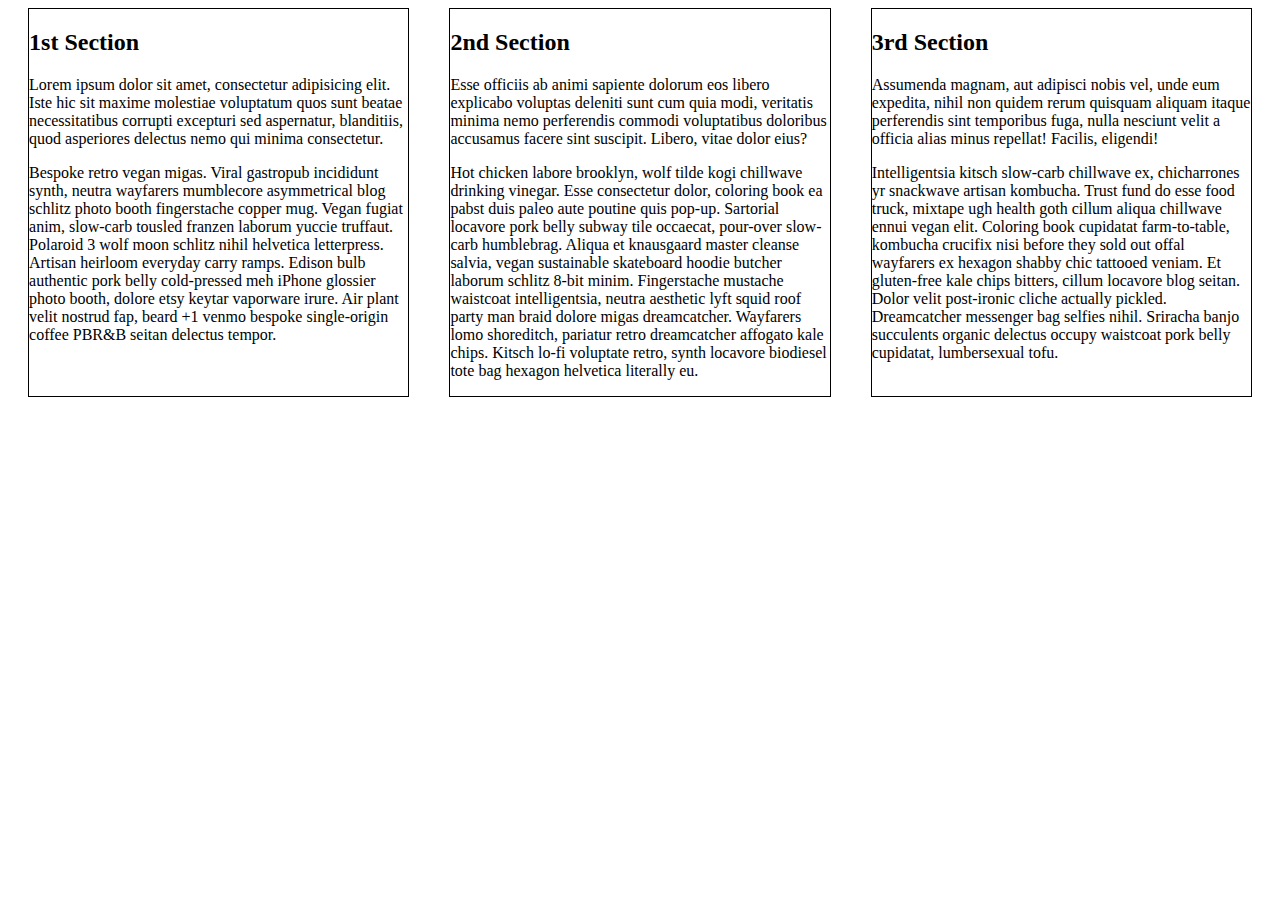
<file: flex-demo/index.html>
<!DOCTYPE html>
<html lang="en">
<head>
	<meta charset="utf-8">
	<meta name="viewport" content="width=device-width, initial-scale=1">
	<title>Flex Demo</title>
	<link href="css/main.css" rel="stylesheet">
</head>
<body>

<main>
	<section>
		<h2>1st Section</h2>
		<p>Lorem ipsum dolor sit amet, consectetur adipisicing elit. Iste hic sit maxime molestiae voluptatum quos sunt beatae necessitatibus corrupti excepturi sed aspernatur, blanditiis, quod asperiores delectus nemo qui minima consectetur.</p>

		<p>Bespoke retro vegan migas. Viral gastropub incididunt synth, neutra wayfarers mumblecore asymmetrical blog schlitz photo booth fingerstache copper mug. Vegan fugiat anim, slow-carb tousled franzen laborum yuccie truffaut. Polaroid 3 wolf moon schlitz nihil helvetica letterpress. Artisan heirloom everyday carry ramps. Edison bulb authentic pork belly cold-pressed meh iPhone glossier photo booth, dolore etsy keytar vaporware irure. Air plant velit nostrud fap, beard +1 venmo bespoke single-origin coffee PBR&B seitan delectus tempor.</p>
	</section>
	<section>
		<h2>2nd Section</h2>
		<p>Esse officiis ab animi sapiente dolorum eos libero explicabo voluptas deleniti sunt cum quia modi, veritatis minima nemo perferendis commodi voluptatibus doloribus accusamus facere sint suscipit. Libero, vitae dolor eius?</p>
		<p>Hot chicken labore brooklyn, wolf tilde kogi chillwave drinking vinegar. Esse consectetur dolor, coloring book ea pabst duis paleo aute poutine quis pop-up. Sartorial locavore pork belly subway tile occaecat, pour-over slow-carb humblebrag. Aliqua et knausgaard master cleanse salvia, vegan sustainable skateboard hoodie butcher laborum schlitz 8-bit minim. Fingerstache mustache waistcoat intelligentsia, neutra aesthetic lyft squid roof party man braid dolore migas dreamcatcher. Wayfarers lomo shoreditch, pariatur retro dreamcatcher affogato kale chips. Kitsch lo-fi voluptate retro, synth locavore biodiesel tote bag hexagon helvetica literally eu.

</p>
	</section>
	<section>
		<h2>3rd Section</h2>
		<p>Assumenda magnam, aut adipisci nobis vel, unde eum expedita, nihil non quidem rerum quisquam aliquam itaque perferendis sint temporibus fuga, nulla nesciunt velit a officia alias minus repellat! Facilis, eligendi!</p>
		<p>Intelligentsia kitsch slow-carb chillwave ex, chicharrones yr snackwave artisan kombucha. Trust fund do esse food truck, mixtape ugh health goth cillum aliqua chillwave ennui vegan elit. Coloring book cupidatat farm-to-table, kombucha crucifix nisi before they sold out offal wayfarers ex hexagon shabby chic tattooed veniam. Et gluten-free kale chips bitters, cillum locavore blog seitan. Dolor velit post-ironic cliche actually pickled. Dreamcatcher messenger bag selfies nihil. Sriracha banjo succulents organic delectus occupy waistcoat pork belly cupidatat, lumbersexual tofu.
</p>
	</section>
</main>

</body>
</html>
</file>
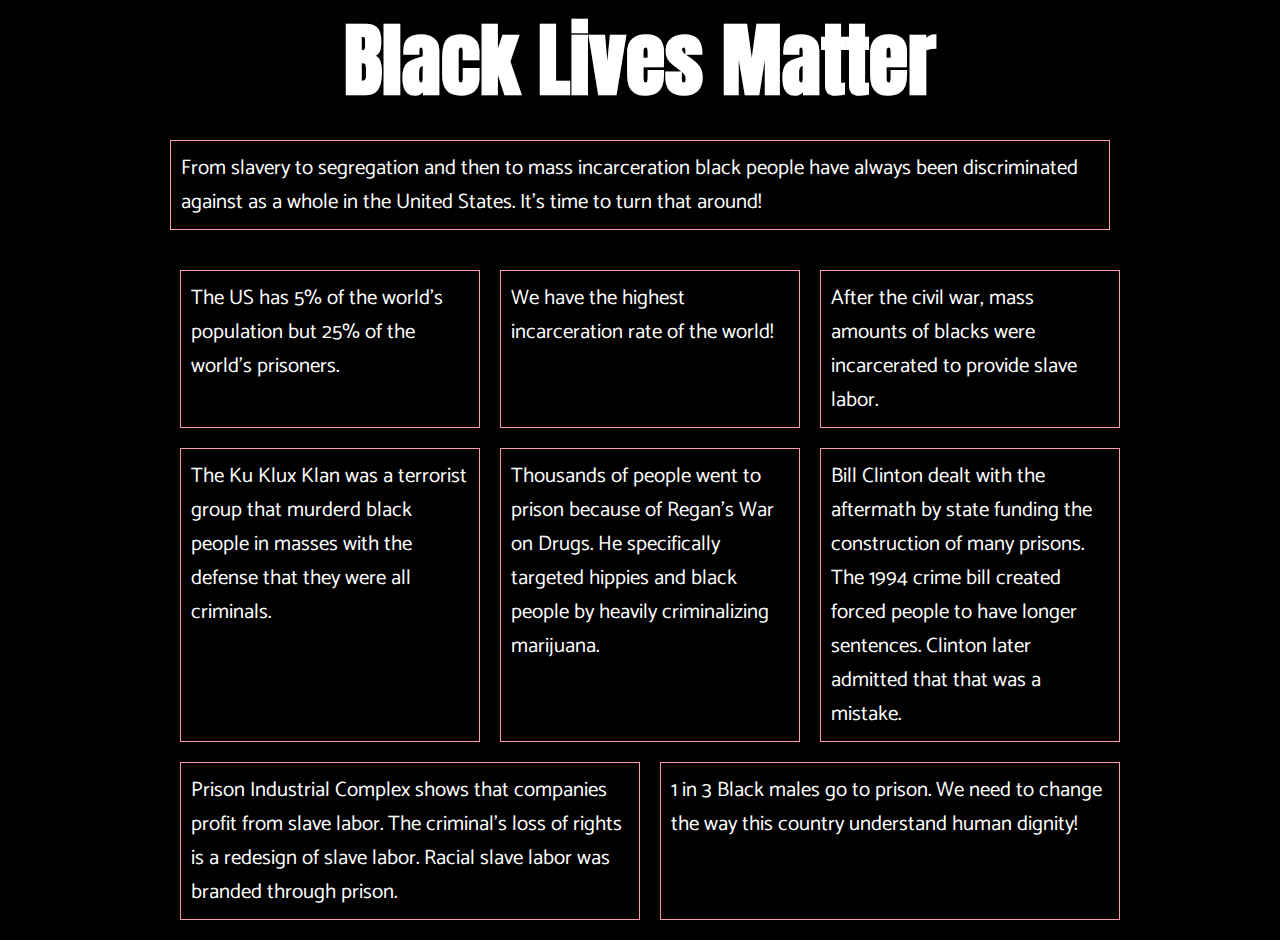
<file: flexible-message/index.html>
<!DOCTYPE html>
<html lang="en">
<head>
	<meta charset="utf-8">
	<meta name="viewport" content="width=device-width, initial-scale=1">
	<title>BLM</title>
	<link href="css/main.css" rel="stylesheet">
	<script>
  (function(i,s,o,g,r,a,m){i['GoogleAnalyticsObject']=r;i[r]=i[r]||function(){
  (i[r].q=i[r].q||[]).push(arguments)},i[r].l=1*new Date();a=s.createElement(o),
  m=s.getElementsByTagName(o)[0];a.async=1;a.src=g;m.parentNode.insertBefore(a,m)
  })(window,document,'script','https://www.google-analytics.com/analytics.js','ga');

  ga('create', 'UA-87464622-1', 'auto');
  ga('send', 'pageview');

	</script>
</head>
<body>
	<?php include_once("analyticstracking.php") ?>
	<header><h1>Black Lives Matter</h1></header>
	<div class="description flex">
		<section>
			<p>From slavery to segregation and then to mass incarceration black people have always been discriminated against as a whole in the United States. It's time to turn that around!
			</p>
		</section>
	</div>
	<div class="container">
	<section class="main-content flex">

			<section class="box">
				<p>The US has 5% of the world's population but 25% of the world's prisoners.</p>
			</section>
			<section class="box">
				<p>We have the highest incarceration rate of the world!</p>
			</section>
			<section  class="box">
				<p>After the civil war, mass amounts of blacks were incarcerated to provide slave labor.</p>
			</section>
			<section class="box">
				<p>The Ku Klux Klan was a terrorist group that murderd black people in masses with the defense that they were all criminals.</p>
			</section>
			<section class="box">
				<p>Thousands of people went to prison because of Regan's War on Drugs. He specifically targeted hippies and black people by heavily criminalizing marijuana.</p>
			</section>
			<section  class="box">
				<p>Bill Clinton dealt with the aftermath by state funding the construction of many prisons. The 1994 crime bill created forced people to have longer sentences. Clinton later admitted that that was a mistake.</p>
			</section>
			<section  class="box">
				<p>Prison Industrial Complex shows that companies profit from slave labor. The criminal's loss of rights is a redesign of slave labor. Racial slave labor was branded through prison.</p>
			</section>
			<section  class="box">
				<p>1 in 3 Black males go to prison. We need to change the way this country understand human dignity!</p>
			</section>
	</section>
	</div>
</body>
</html>
</file>
<file: flex-demo/css/main.css>
main{
	display: flex;
	justify-content: space-around;
	flex-flow: row;
}

main section{
	width: 30%;
	background: white;
	border: solid 1px black;
}

@media only screen and (max-width:550px){
	main{
		flex-flow: column;
	}
	main section{
		width: 100%;
	}
}
</file>
<file: flexible-message/css/main.css>
@import url('https://fonts.googleapis.com/css?family=Anton|Catamaran');

/* Gobal Styles */
*,
*:before,
*:after {
  margin: 0;
  padding: 0;
}

body {
  background: #000000;
  color: rgb(255,255,255);
}

h1,h2,h3{
	font-family: 'Anton', sans-serif;
	font-size: 5em;
	text-align: center;
}

p{
	font-family: 'Catamaran', sans-serif;
	font-size: 1.3em;
}
.container {
  max-width: 960px;
  margin: 0 auto;
}
.box{ 
	min-width: 234px;
	/*display: block;*/
  /*display: justify-content;*/
  /*display: space-between;*/
  display: space-around;
 }

.description{
  max-width: 960px;
  margin-left: auto;
  margin-right: auto;
}

.main-content{
	/*display: inline;*/
  min-width: 960px;
}

.flex{
  width: 90%;
  padding: 10px;
  -webkit-display: flex;
  -ms-display: flexbox;
  display: flex;
  flex-flow: row wrap;
}

.flex section {
  border: solid 1px #ff9aab;
  padding: 10px;
  margin: 10px;
  flex: 1;
}

@media only screen and (max-width: 768px) {
  .flex-container {
    -webkit-flex-flow: column;
    -ms-flex-flow: column;
    flex-flow: column;
  }

  .flex-container section:nth-of-type(2n) {
    margin-top: 10px;
    margin-bottom: 10px;
  }
}
</file>
